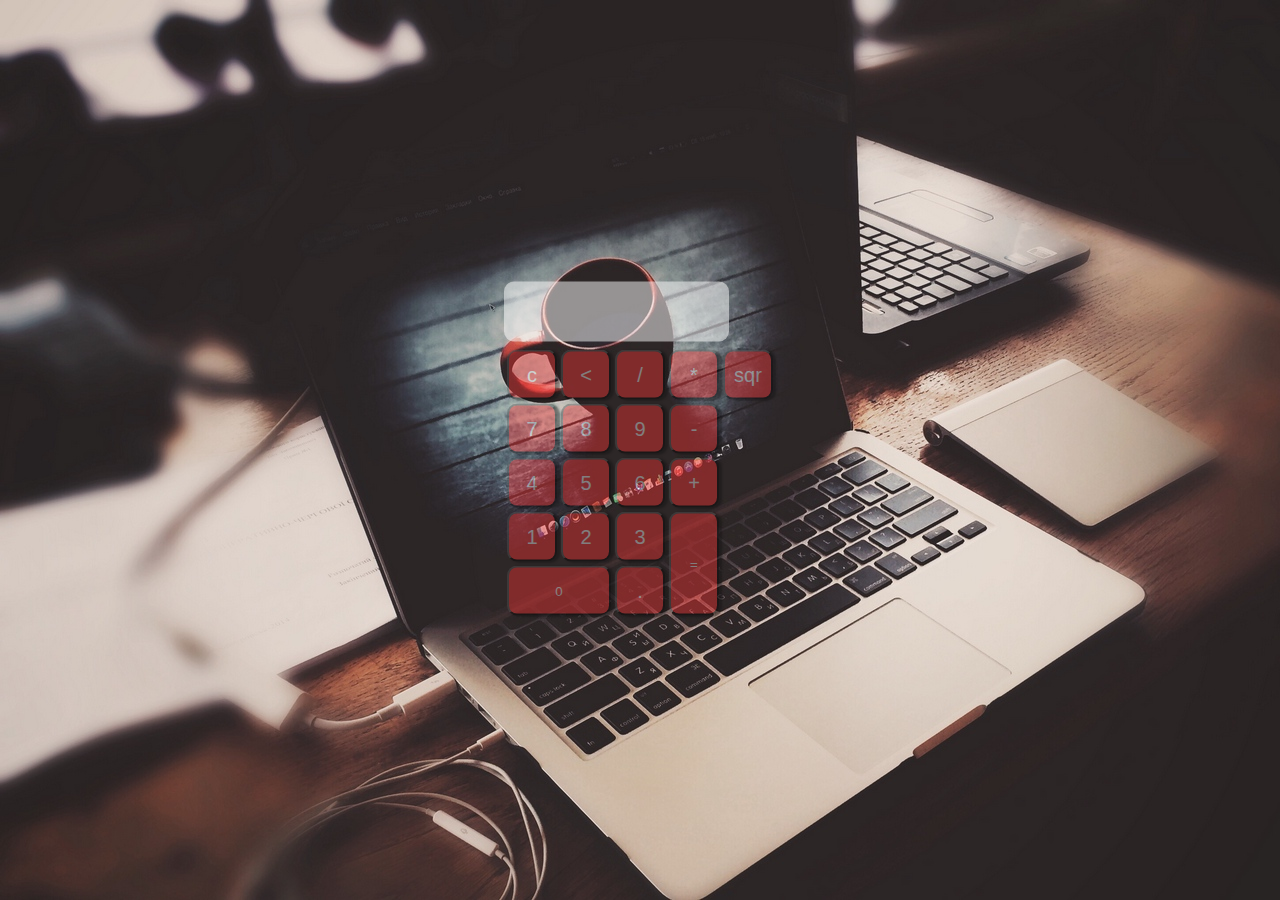
<file: index.html>
<!DOCTYPE html>
<html lang="en">

<head>
    <meta charset="UTF-8">
    <link rel="stylesheet" href="css/calculator.css">
    <title>calculator</title>
</head>

<body>
	<div class="bg">
    <div class="container">
        <form name="form">
            <input class="textview" name="textview" type="text">
             </form>
            <table>
                <tr>
                    <td><input class="button" type="button" value="c" onclick="clean()"></td>
                    <td><input class="button" type="button" value="<" onclick="back()"></td>
                    <td><input class="button" type="button" value="/" onclick="insert('/')"></td>
                    <td><input class="button" type="button" value="*" onclick="insert('*')"></td>
                    <td><input class="button" type="button" value="sqr" onclick="sqr()"></td>
                </tr>
                <tr>
                    <td><input class="button" type="button" value="7" onclick="insert(7)"></td>
                    <td><input class="button" type="button" value="8" onclick="insert(8)"></td>
                    <td><input class="button" type="button" value="9" onclick="insert(9)"></td>
                    <td><input class="button" type="button" value="-" onclick="insert('-')"></td>
                </tr>
                <tr>
                    <td><input class="button" type="button" value="4" onclick="insert(4)"></td>
                    <td><input class="button" type="button" value="5" onclick="insert(5)"></td>
                    <td><input class="button" type="button" value="6" onclick="insert(6)"></td>
                    <td><input class="button" type="button" value="+" onclick="insert('+')"></td>
                </tr>
                <tr>
                    <td><input class="button" type="button" value="1" onclick="insert(1)"></td>
                    <td><input class="button" type="button" value="2" onclick="insert(2)"></td>
                    <td><input class="button" type="button" value="3" onclick="insert(3)"></td>
                    <td rowspan="2"><input class="equally" type="button" value="=" onclick="equal()"></td>
                </tr>
                <tr>
                    <td colspan="2"><input class="zero" type="button" value="0" onclick="insert(0)"></td>
                    <td><input class="button" type="button" value="." onclick="insert('.')"></td>
                </tr>
            </table>
       
    </div>
  </div>
    <script src="js/calculator.js"></script>
</body>

</html>
</file>
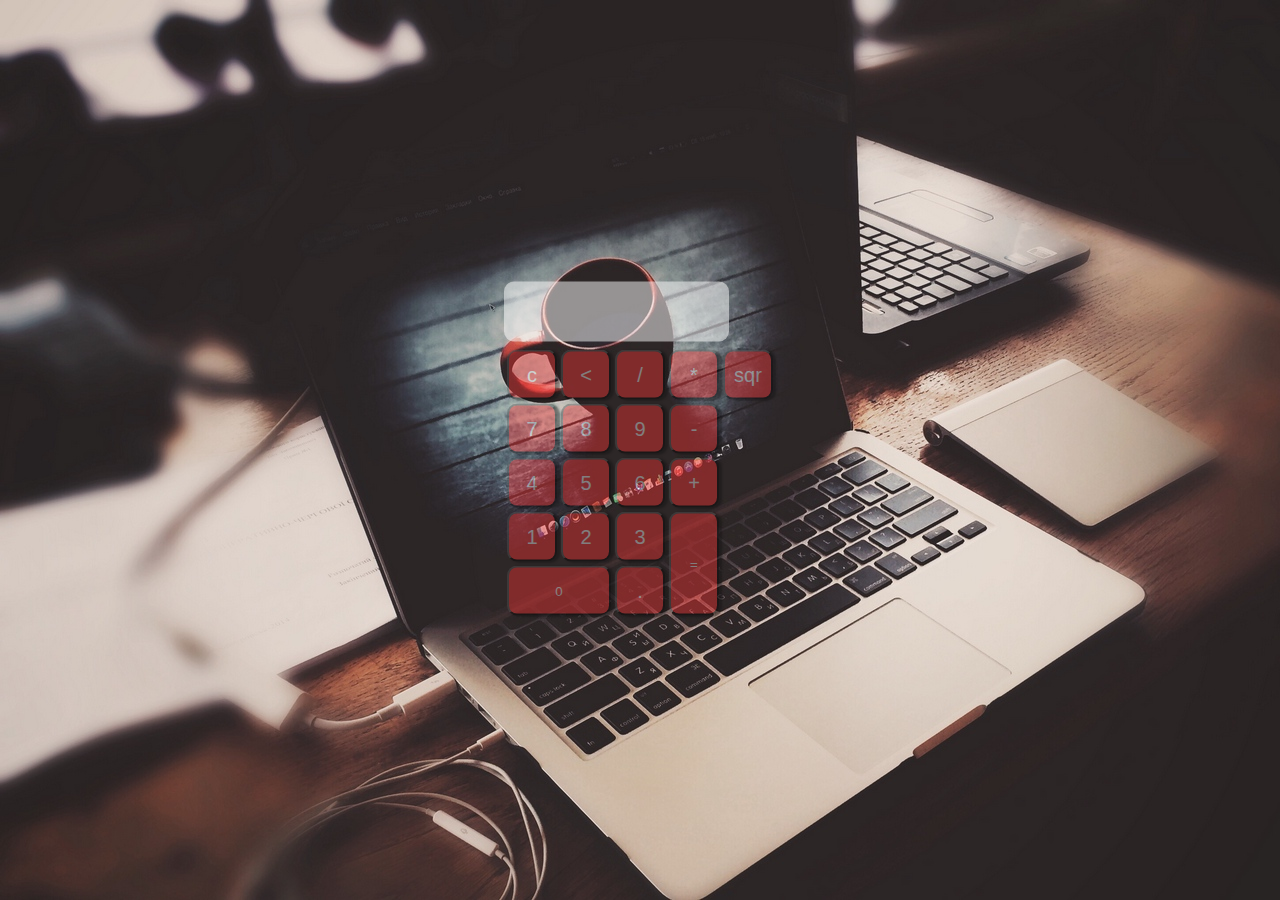
<file: calculator.html>
<!DOCTYPE html>
<html lang="en">

<head>
    <meta charset="UTF-8">
    <link rel="stylesheet" href="css/calculator.css">
    <title>calculator</title>
</head>

<body>
	<div class="bg">
    <div class="container">
        <form name="form">
            <input class="textview" name="textview" type="text">
             </form>
            <table>
                <tr>
                    <td><input class="button" type="button" value="c" onclick="clean()"></td>
                    <td><input class="button" type="button" value="<" onclick="back()"></td>
                    <td><input class="button" type="button" value="/" onclick="insert('/')"></td>
                    <td><input class="button" type="button" value="*" onclick="insert('*')"></td>
                    <td><input class="button" type="button" value="sqr" onclick="sqr()"></td>
                </tr>
                <tr>
                    <td><input class="button" type="button" value="7" onclick="insert(7)"></td>
                    <td><input class="button" type="button" value="8" onclick="insert(8)"></td>
                    <td><input class="button" type="button" value="9" onclick="insert(9)"></td>
                    <td><input class="button" type="button" value="-" onclick="insert('-')"></td>
                </tr>
                <tr>
                    <td><input class="button" type="button" value="4" onclick="insert(4)"></td>
                    <td><input class="button" type="button" value="5" onclick="insert(5)"></td>
                    <td><input class="button" type="button" value="6" onclick="insert(6)"></td>
                    <td><input class="button" type="button" value="+" onclick="insert('+')"></td>
                </tr>
                <tr>
                    <td><input class="button" type="button" value="1" onclick="insert(1)"></td>
                    <td><input class="button" type="button" value="2" onclick="insert(2)"></td>
                    <td><input class="button" type="button" value="3" onclick="insert(3)"></td>
                    <td rowspan="2"><input class="equally" type="button" value="=" onclick="equal()"></td>
                </tr>
                <tr>
                    <td colspan="2"><input class="zero" type="button" value="0" onclick="insert(0)"></td>
                    <td><input class="button" type="button" value="." onclick="insert('.')"></td>
                </tr>
            </table>
       
    </div>
  </div>
    <script src="js/calculator.js"></script>
</body>

</html>
</file>
<file: css/calculator.css>
body {
    background-image: url(../img/bg.jpg);
}

.textview {
    width: 215px;
    height: 50px;
    font-size: 25px;
    outline: none;
    border: none;
    border-radius: 10px;
    padding: 5px;
    margin: 0 0 5px 0;
    opacity: 0.5;
}

.button {
    font-size: 20px;
    width: 50px;
    height: 50px;
    cursor: pointer;
    border-radius: 10px;
    outline: none;
    background-color: #ff3333;
    color: white;
    box-shadow: 3px 1px 2px #111;
    opacity: 0.4;
}

.button:hover {
    opacity: 0.8;
}

.equally {
    width: 50px;
    height: 104px;
    border-radius: 10px;
    outline: none;
    background-color: #ff3333;
    color: white;
    cursor: pointer;
    box-shadow: 3px 1px 2px #111;
    opacity: 0.4;

}

.equally:hover {
    opacity: 0.8;
  }

.zero {
    height: 50px;
    width: 104px;
    cursor: pointer;
    border-radius: 10px;
    outline: none;
    background-color: #ff3333;
    color: white;
    box-shadow: 3px 1px 2px #111;
    opacity: 0.4;
  }
.zero:hover {
    opacity: 0.8;
}

.container {
    position: absolute;
    top: 50%;
    left: 50%;
    transform: translateX(-50%) translateY(-50%);

}
</file>
